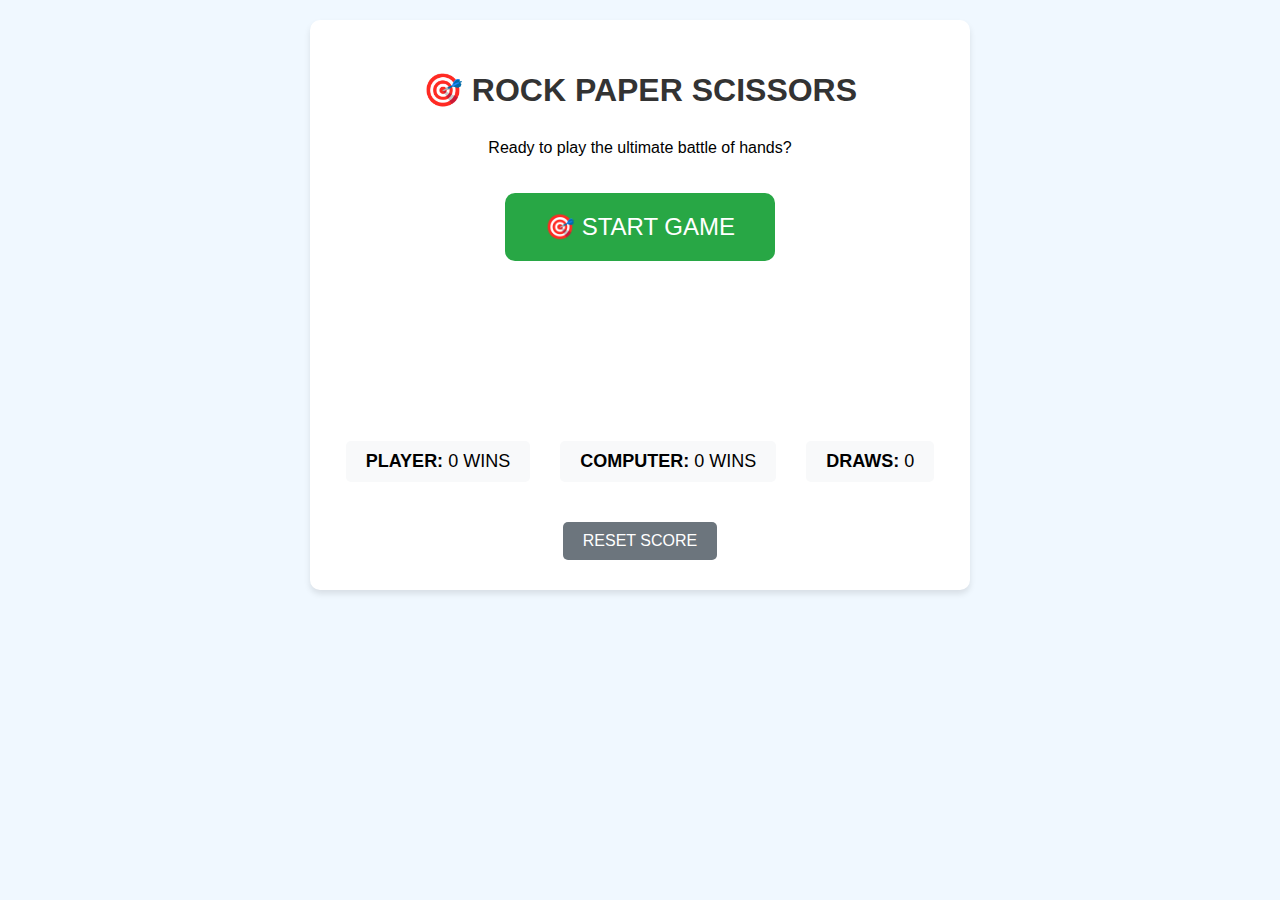
<file: index.html>
<!DOCTYPE html>
<html lang="en">
  <head>
    <meta charset="UTF-8" />
    <meta name="viewport" content="width=device-width, initial-scale=1.0" />
    <title>Rock Paper Scissors Game</title>
    <link rel="stylesheet" href="janken.css" />
  </head>
  <body>
    <div class="container">
      <h1>🎯 ROCK PAPER SCISSORS</h1>

      <div class="game-area">
        <div id="startScreen">
          <p>Ready to play the ultimate battle of hands?</p>
          <button class="start-btn" onclick="startGame()">🎯 START GAME</button>
        </div>

        <div id="animationScreen" class="hidden">
          <p>Computer is choosing...</p>
          <div class="animation-display">
            <div id="animatedChoice">✊</div>
          </div>
          <p>Choose your weapon:</p>
          <div class="choices">
            <button class="choice-btn" onclick="selectPlayerChoice('rock')">✊<br />ROCK</button>
            <button class="choice-btn" onclick="selectPlayerChoice('paper')">✋<br />PAPER</button>
            <button class="choice-btn" onclick="selectPlayerChoice('scissors')">✌️<br />SCISSORS</button>
          </div>
        </div>
      </div>

      <div class="result-area">
        <div id="gameResult" class="hidden">
          <div class="battle-display">
            <div class="player-side">
              <h3>PLAYER</h3>
              <div id="playerChoice" class="choice-display"></div>
            </div>
            <div class="vs">VS</div>
            <div class="computer-side">
              <h3>COMPUTER</h3>
              <div id="computerChoice" class="choice-display"></div>
            </div>
          </div>
          <div id="result" class="result"></div>
          <button class="play-again-btn" onclick="resetRound()">PLAY AGAIN</button>
        </div>
      </div>

      <div class="score">
        <div class="score-item"><strong>PLAYER:</strong> <span id="playerScore">0</span> WINS</div>
        <div class="score-item"><strong>COMPUTER:</strong> <span id="computerScore">0</span> WINS</div>
        <div class="score-item"><strong>DRAWS:</strong> <span id="drawScore">0</span></div>
      </div>

      <button class="reset-btn" onclick="resetGame()">RESET SCORE</button>
    </div>

    <script src="janken.js"></script>
  </body>
</html>
</file>
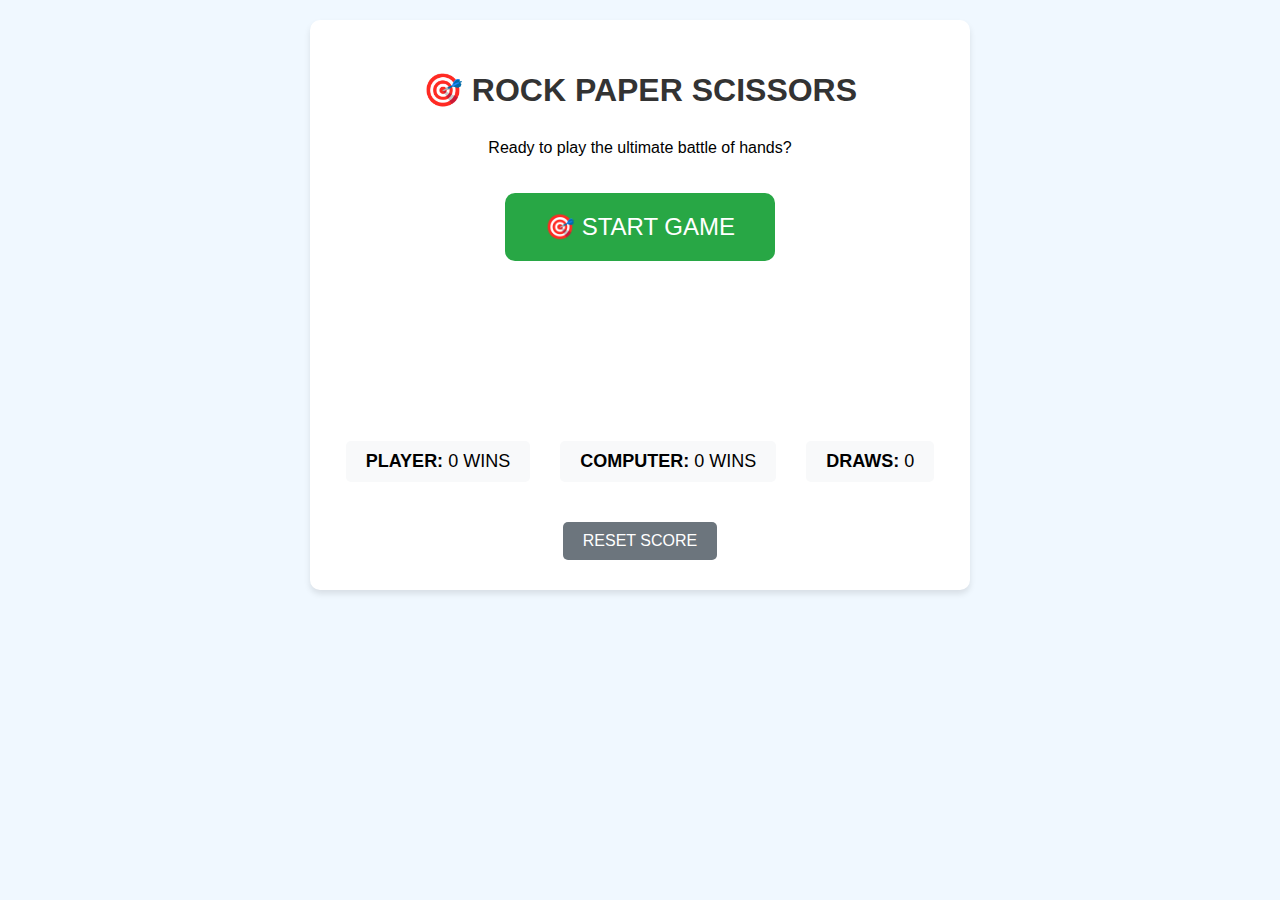
<file: janken.html>
<!DOCTYPE html>
<html lang="en">
<head>
    <meta charset="UTF-8">
    <meta name="viewport" content="width=device-width, initial-scale=1.0">
    <title>Rock Paper Scissors Game</title>
    <link rel="stylesheet" href="janken.css">
</head>
<body>
    <div class="container">
        <h1>🎯 ROCK PAPER SCISSORS</h1>
        
        <div class="game-area">
            <div id="startScreen">
                <p>Ready to play the ultimate battle of hands?</p>
                <button class="start-btn" onclick="startGame()">🎯 START GAME</button>
            </div>
            
            <div id="animationScreen" class="hidden">
                <p>Computer is choosing...</p>
                <div class="animation-display">
                    <div id="animatedChoice">✊</div>
                </div>
                <p>Choose your weapon:</p>
                <div class="choices">
                    <button class="choice-btn" onclick="selectPlayerChoice('rock')">✊<br>ROCK</button>
                    <button class="choice-btn" onclick="selectPlayerChoice('paper')">✋<br>PAPER</button>
                    <button class="choice-btn" onclick="selectPlayerChoice('scissors')">✌️<br>SCISSORS</button>
                </div>
            </div>
        </div>
        
        <div class="result-area">
            <div id="gameResult" class="hidden">
                <div class="battle-display">
                    <div class="player-side">
                        <h3>PLAYER</h3>
                        <div id="playerChoice" class="choice-display"></div>
                    </div>
                    <div class="vs">VS</div>
                    <div class="computer-side">
                        <h3>COMPUTER</h3>
                        <div id="computerChoice" class="choice-display"></div>
                    </div>
                </div>
                <div id="result" class="result"></div>
                <button class="play-again-btn" onclick="resetRound()">PLAY AGAIN</button>
            </div>
        </div>
        
        <div class="score">
            <div class="score-item">
                <strong>PLAYER:</strong> <span id="playerScore">0</span> WINS
            </div>
            <div class="score-item">
                <strong>COMPUTER:</strong> <span id="computerScore">0</span> WINS
            </div>
            <div class="score-item">
                <strong>DRAWS:</strong> <span id="drawScore">0</span>
            </div>
        </div>
        
        <button class="reset-btn" onclick="resetGame()">RESET SCORE</button>
    </div>

    <script src="janken.js"></script>
</body>
</html>
</file>
<file: janken.css>
body {
    font-family: Arial, sans-serif;
    text-align: center;
    background-color: #f0f8ff;
    margin: 0;
    padding: 20px;
}

.hidden {
    display: none;
}

.container {
    max-width: 600px;
    margin: 0 auto;
    background-color: white;
    border-radius: 10px;
    padding: 30px;
    box-shadow: 0 4px 6px rgba(0, 0, 0, 0.1);
}

h1 {
    color: #333;
    margin-bottom: 30px;
}

.game-area {
    margin: 30px 0;
}

.choices {
    display: flex;
    justify-content: center;
    gap: 20px;
    margin: 30px 0;
}

.choice-btn {
    padding: 20px;
    font-size: 24px;
    border: 3px solid #007bff;
    border-radius: 10px;
    background-color: white;
    cursor: pointer;
    transition: all 0.3s;
    min-width: 80px;
}

.choice-btn:hover {
    background-color: #007bff;
    color: white;
    transform: scale(1.1);
}

.start-btn {
    padding: 20px 40px;
    font-size: 24px;
    border: none;
    border-radius: 10px;
    background-color: #28a745;
    color: white;
    cursor: pointer;
    transition: all 0.3s;
    margin: 20px 0;
}

.start-btn:hover {
    background-color: #218838;
    transform: scale(1.05);
}

.animation-display {
    margin: 30px 0;
}

#animatedChoice {
    font-size: 80px;
    animation: bounce 0.5s infinite;
    display: inline-block;
}

@keyframes bounce {
    0%, 100% { transform: translateY(0); }
    50% { transform: translateY(-20px); }
}

.battle-display {
    display: flex;
    justify-content: center;
    align-items: center;
    gap: 30px;
    margin: 30px 0;
}

.player-side, .computer-side {
    flex: 1;
    max-width: 150px;
}

.choice-display {
    font-size: 60px;
    margin: 10px 0;
    min-height: 80px;
    display: flex;
    align-items: center;
    justify-content: center;
}

.vs {
    font-size: 24px;
    font-weight: bold;
    color: #007bff;
    margin: 0 20px;
}

.play-again-btn {
    padding: 15px 30px;
    font-size: 18px;
    border: none;
    border-radius: 5px;
    background-color: #007bff;
    color: white;
    cursor: pointer;
    margin-top: 20px;
    transition: all 0.3s;
}

.play-again-btn:hover {
    background-color: #0056b3;
    transform: scale(1.05);
}

.result-area {
    margin: 30px 0;
    min-height: 100px;
    display: flex;
    flex-direction: column;
    justify-content: center;
}

.result {
    font-size: 24px;
    font-weight: bold;
    margin: 10px 0;
}

.win { color: #28a745; }
.lose { color: #dc3545; }
.draw { color: #ffc107; }

.score {
    display: flex;
    justify-content: center;
    gap: 30px;
    margin: 20px 0;
    font-size: 18px;
}

.score-item {
    padding: 10px 20px;
    border-radius: 5px;
    background-color: #f8f9fa;
}

.reset-btn {
    padding: 10px 20px;
    font-size: 16px;
    border: none;
    border-radius: 5px;
    background-color: #6c757d;
    color: white;
    cursor: pointer;
    margin-top: 20px;
}

.reset-btn:hover {
    background-color: #5a6268;
}
</file>
